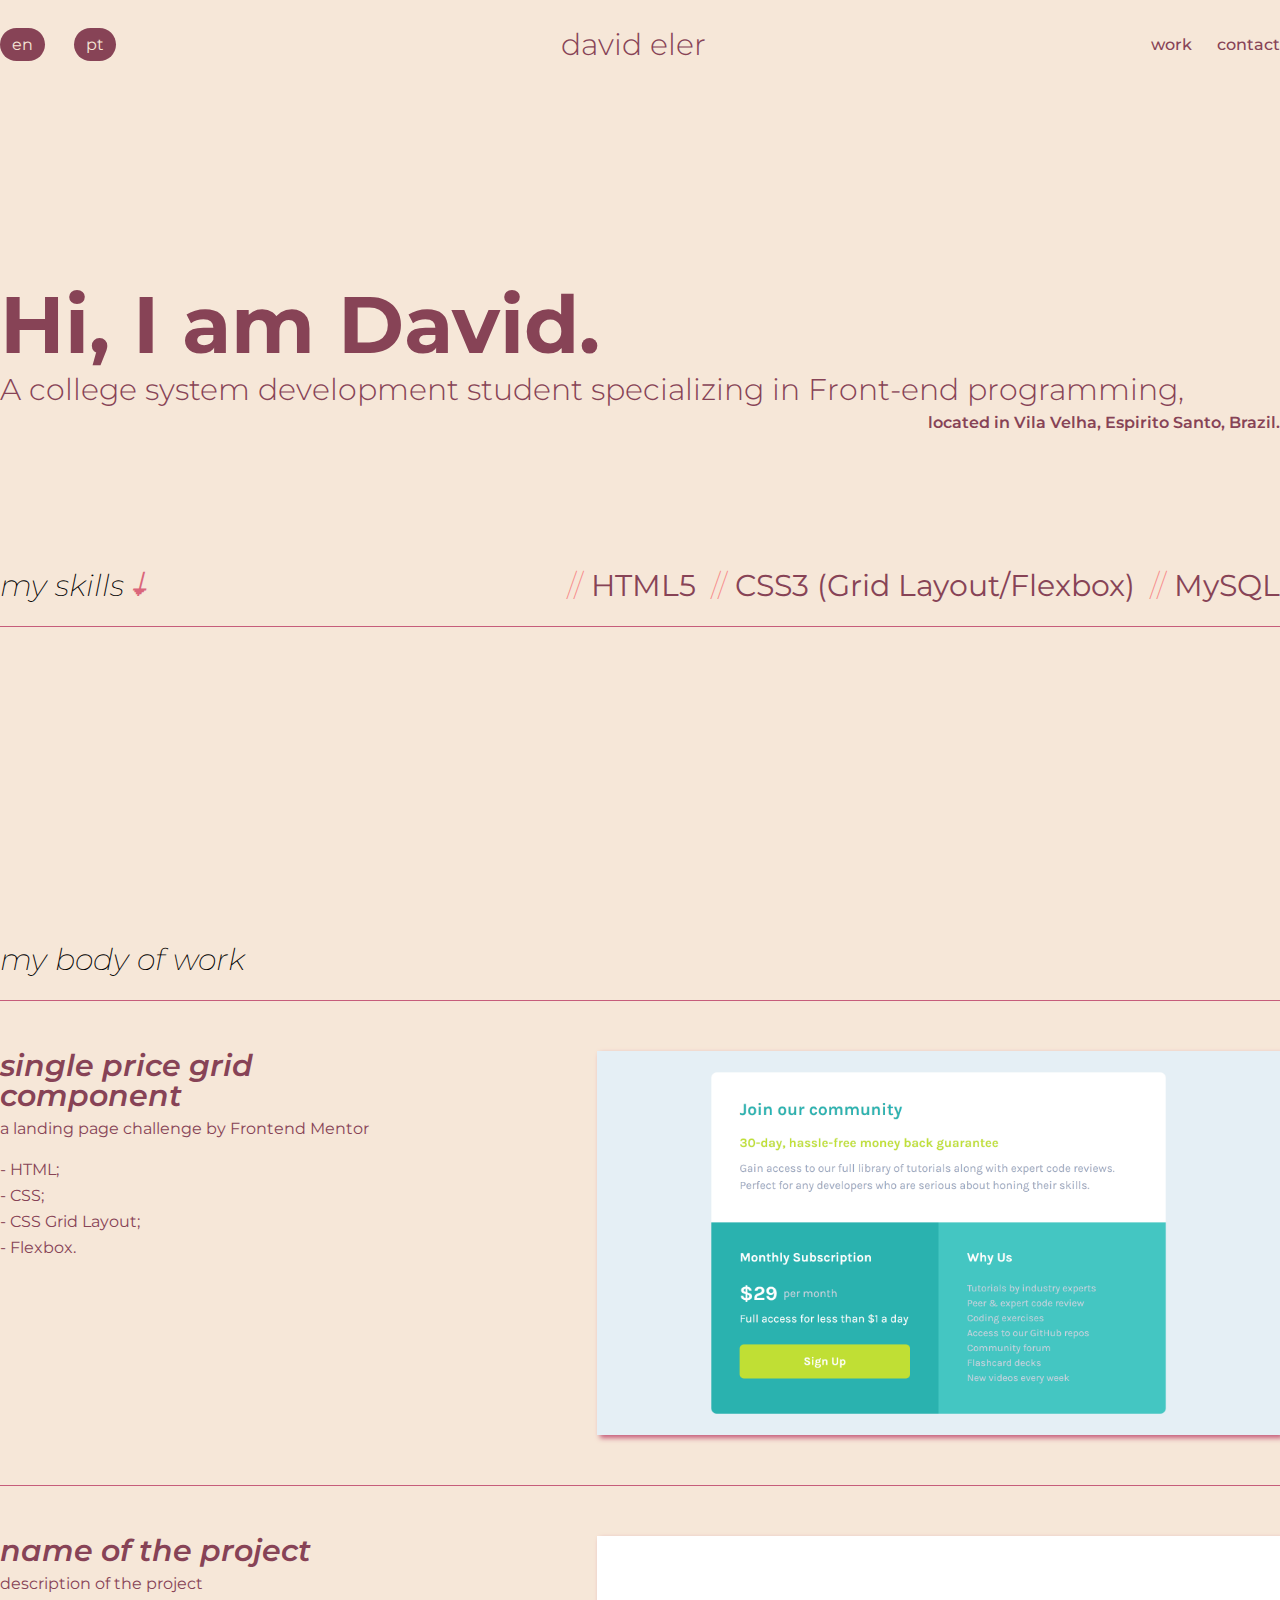
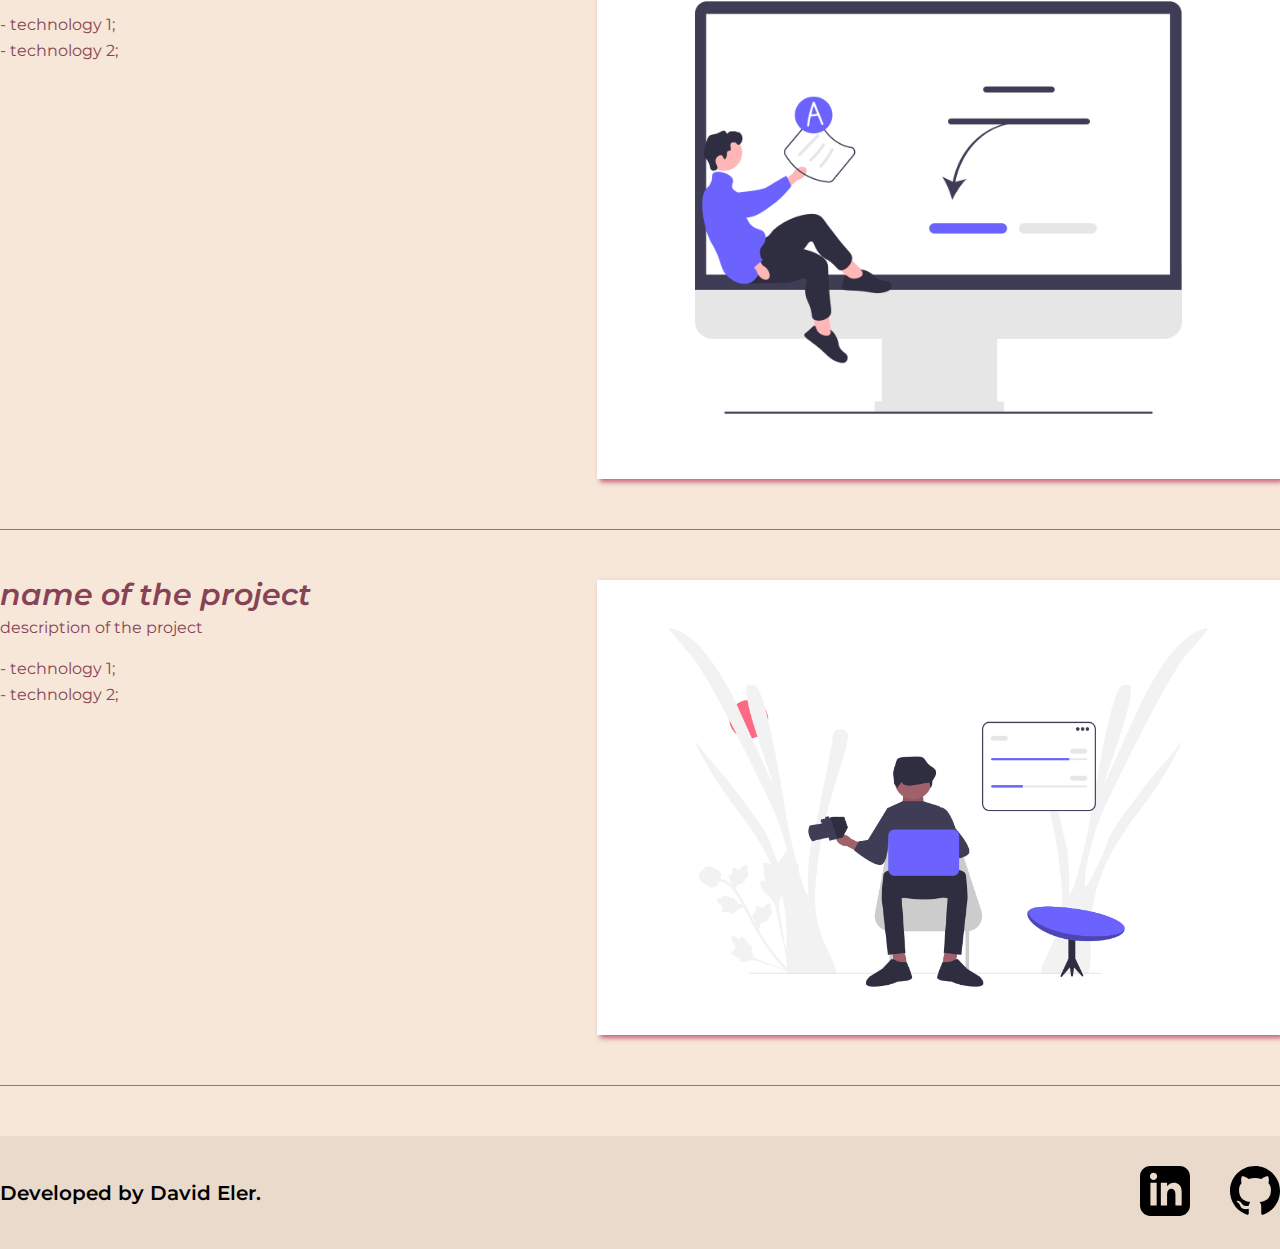
<file: en/index.html>
<!DOCTYPE html>
<html lang="en">

<head>
    <title>David Eler</title>
    <meta charset="UTF-8">
    <meta name="viewport" content="width=device-width, initial-scale=1, shrink-to-fit=no">
    <link rel="preconnect" href="https://fonts.googleapis.com">
    <link rel="preconnect" href="https://fonts.gstatic.com" crossorigin>
    <link href="https://fonts.googleapis.com/css2?family=Montserrat:wght@100;200;300;400;500;600;700&display=swap" rel="stylesheet">
    <link rel="stylesheet" href="../css/reset.css">
    <link rel="stylesheet" href="../css/style.css">
</head>

<body>
    <div class="container">
        <header class="header">
            <div class="menu">
                <div class="language">
                    <a class="english" href="#">en</a>
                    <a class="portuguese" href="../pt/index.html">pt</a>
                </div>

                <div class="logo">
                    <a href="#">david eler</a>
                </div>

                <div class="nav">
                    <a class="work" href="#work">work</a>
                    <a class="contact" href="#contact">contact</a>
                </div>
            </div>
        </header>

        <main class="content">
            <div class="about">
                <h1>Hi, I am David.</h1>
                <h2>A college system development student specializing in Front-end programming,</h2>
                <p>located in Vila Velha, Espirito Santo, Brazil.</p>

                <div class="skills">
                    <h2>my skills</h2>
                    <ul class="skills-list">
                        
                        <li>HTML5</li>
                        <li class="css-skill">CSS3 (Grid Layout/Flexbox)</li>
                        <li class="sql-skill">MySQL</li>
                    </ul>
                </div>                
            </div>

            <div id="work">
                <h2>my body of work</h2>

                <div class="project">
                    <div class="project-info">
                        <h2>single price grid component</h2>
                        <h3>a landing page challenge by Frontend Mentor</h3>

                        <ul class="technologies">
                            <li>- HTML;</li>
                            <li>- CSS;</li>
                            <li>- CSS Grid Layout;</li>
                            <li>- Flexbox.</li>
                        </ul>
                    </div>

                    <div class="project-img">
                        <img src="../img/singleprice.png" alt="Screenshot of the Single Price challenge">
                    </div>
                </div>

                <div class="project">
                    <div class="project-info">
                        <h2>name of the project</h2>
                        <h3>description of the project</h3>

                        <ul class="technologies">
                            <li> - technology 1;</li>
                            <li>- technology 2;</li>
                        </ul>
                    </div>

                    <div class="project-img">
                        <img src="../img/drawing2.png" alt="Screenshot of a website project">
                    </div>
                </div>

                <div class="project">
                    <div class="project-info">
                        <h2>name of the project</h2>
                        <h3>description of the project</h3>

                        <ul class="technologies">
                            <li> - technology 1;</li>
                            <li> - technology 2;</li>
                        </ul>
                    </div>

                    <div class="project-img">
                        <img src="../img/drawing3.png" alt="Screenshot of a website project">
                    </div>
                </div>
            </div>
        </main>

        <footer id="contact"  class="footer">
            <div class="footer-content">
                <p>Developed by David Eler.</p>
                <div class="social-media">
                    <a href="https://linkedin.com/in/eler-david"><img src="../img/linkedin.svg" alt="LinkedIn icon"></a>
                    <a href="https://github.com/david-eler"><img src="../img/github.svg" alt="GitHub icon"></a>
                </div>
            </div>
        </footer>
    </div>    
</body>

</html>
</file>
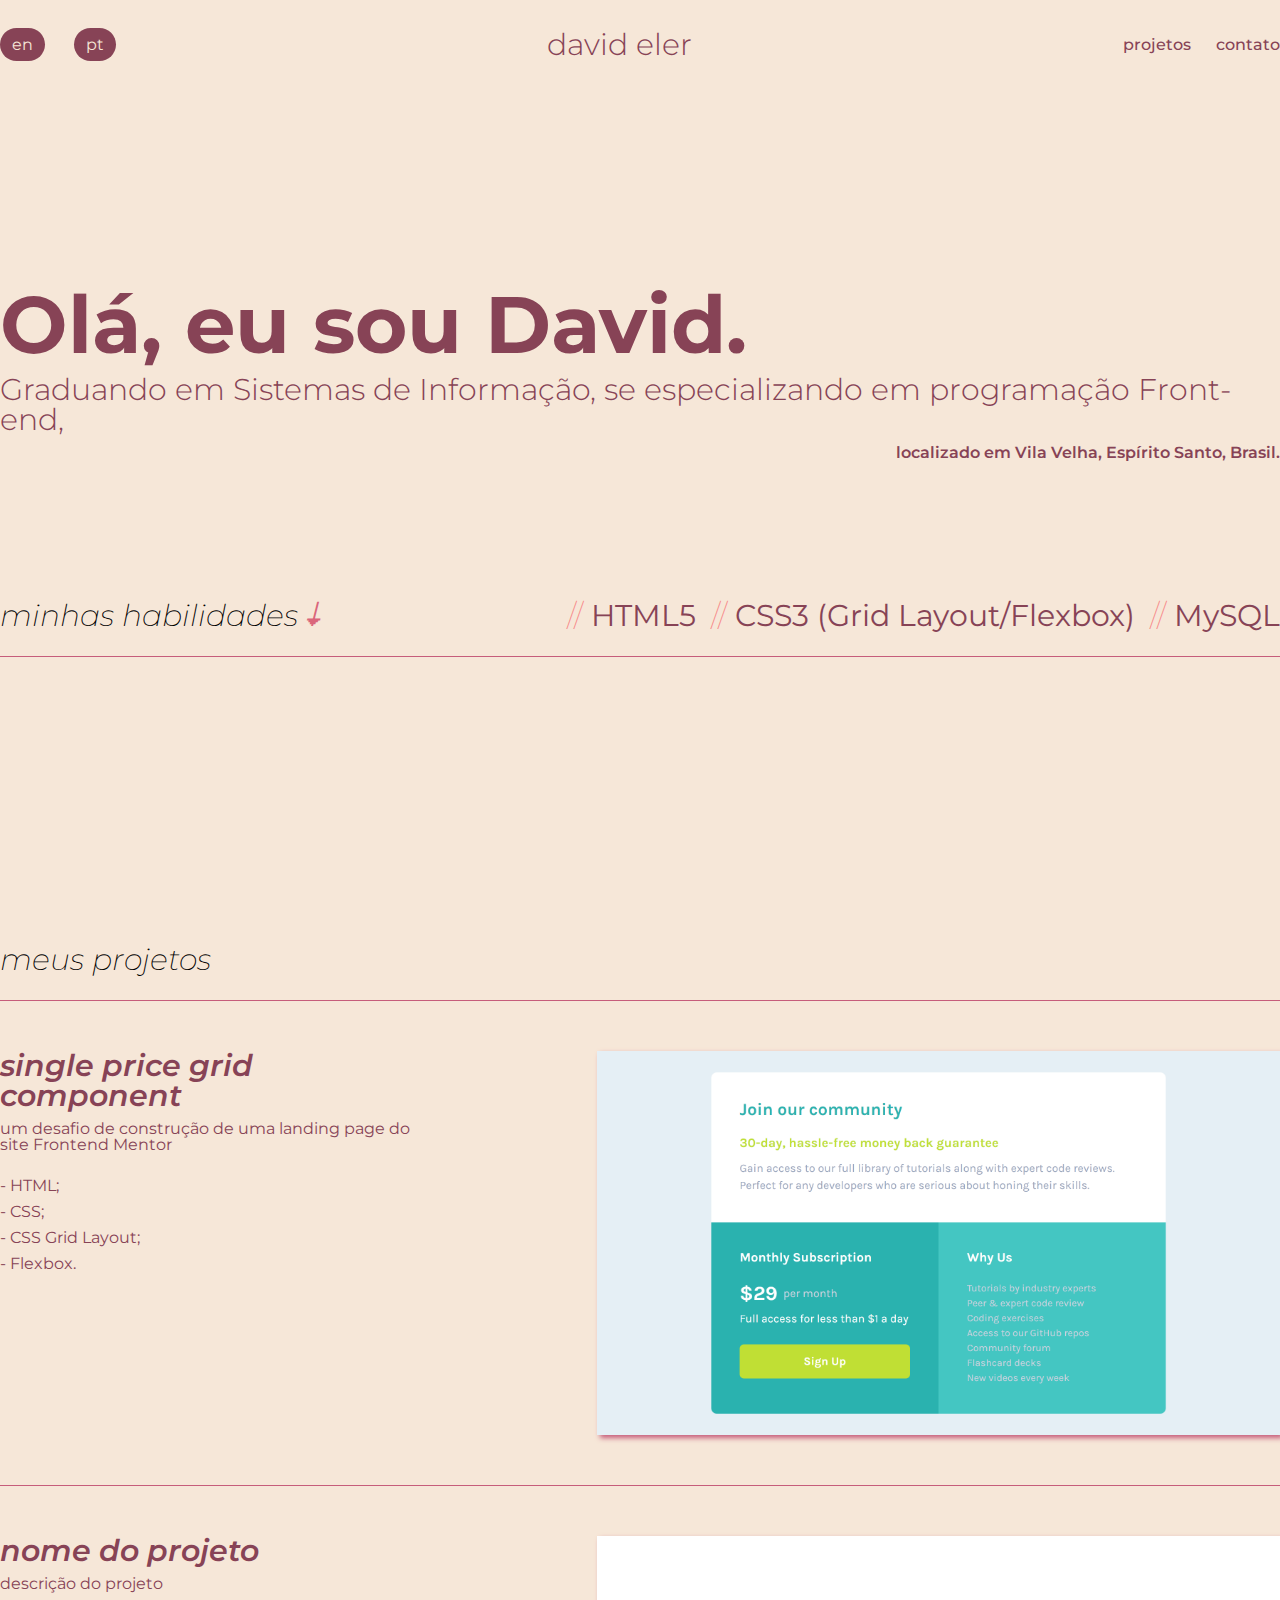
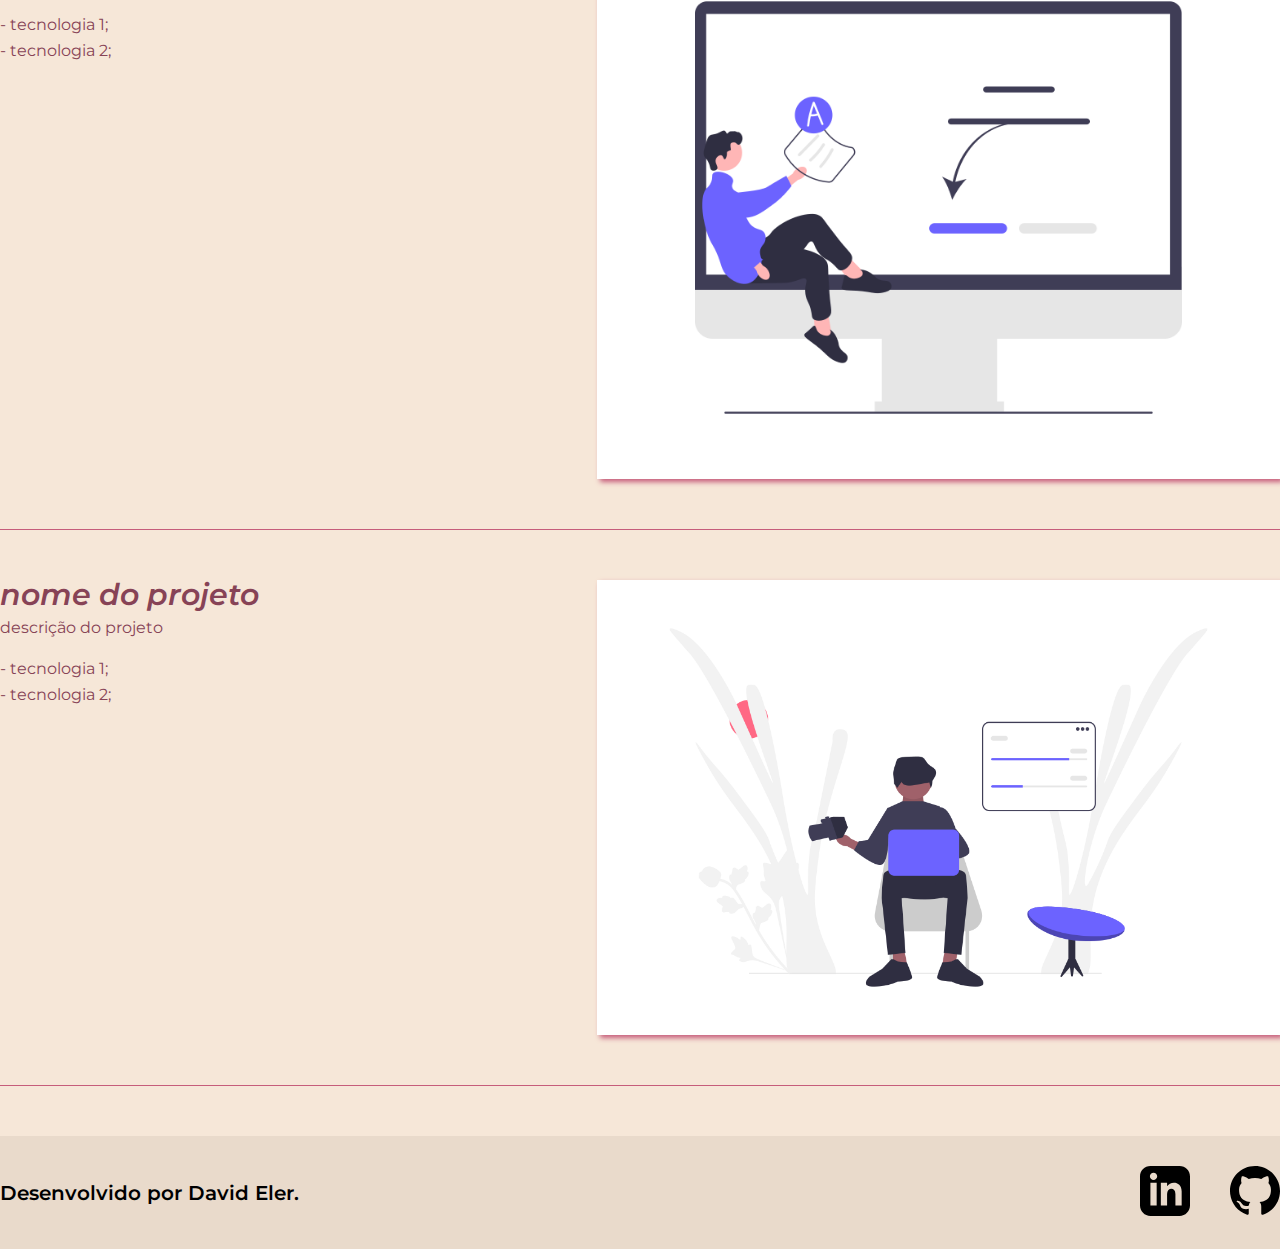
<file: pt/index.html>
<!DOCTYPE html>
<html lang="pt-BR">

<head>
    <title>David Eler</title>
    <meta charset="UTF-8">
    <meta name="viewport" content="width=device-width, initial-scale=1, shrink-to-fit=no">
    <link rel="preconnect" href="https://fonts.googleapis.com">
    <link rel="preconnect" href="https://fonts.gstatic.com" crossorigin>
    <link href="https://fonts.googleapis.com/css2?family=Montserrat:wght@100;200;300;400;500;600;700&display=swap" rel="stylesheet">
    <link rel="stylesheet" href="../css/reset.css">
    <link rel="stylesheet" href="../css/style.css">
</head>

<body>
    <div class="container">
        <header class="header">
            <div class="menu">
                <div class="language">
                    <a class="english" href="../en/index.html">en</a>
                    <a class="portuguese" href="#">pt</a>
                </div>

                <div class="logo">
                    <a href="#">david eler</a>
                </div>

                <div class="nav">
                    <a class="work" href="#work">projetos</a>
                    <a class="contact" href="#contact">contato</a>
                </div>
            </div>
        </header>

        <main class="content">
            <div class="about">
                <h1>Olá, eu sou David.</h1>
                <h2>Graduando em Sistemas de Informação, se especializando em programação Front-end,</h2>
                <p>localizado em Vila Velha, Espírito Santo, Brasil.</p>

                <div class="skills">
                    <h2>minhas habilidades</h2>
                    <ul class="skills-list">
                        
                        <li>HTML5</li>
                        <li class="css-skill">CSS3 (Grid Layout/Flexbox)</li>
                        <li class="sql-skill">MySQL</li>
                    </ul>
                </div>                
            </div>

            <div id="work">
                <h2>meus projetos</h2>

                <div class="project">
                    <div class="project-info">
                        <h2>single price grid component</h2>
                        <h3>um desafio de construção de uma landing page do site Frontend Mentor</h3>

                        <ul class="technologies">
                            <li>- HTML;</li>
                            <li>- CSS;</li>
                            <li>- CSS Grid Layout;</li>
                            <li>- Flexbox.</li>
                        </ul>
                    </div>

                    <div class="project-img">
                        <img src="../img/singleprice.png" alt="Screenshot of the Single Price challenge">
                    </div>
                </div>

                <div class="project">
                    <div class="project-info">
                        <h2>nome do projeto</h2>
                        <h3>descrição do projeto</h3>

                        <ul class="technologies">
                            <li> - tecnologia 1;</li>
                            <li>- tecnologia 2;</li>
                        </ul>
                    </div>

                    <div class="project-img">
                        <img src="../img/drawing2.png" alt="Screenshot of a website project">
                    </div>
                </div>

                <div class="project">
                    <div class="project-info">
                        <h2>nome do projeto</h2>
                        <h3>descrição do projeto</h3>

                        <ul class="technologies">
                            <li> - tecnologia 1;</li>
                            <li>- tecnologia 2;</li>
                        </ul>
                    </div>

                    <div class="project-img">
                        <img src="../img/drawing3.png" alt="Screenshot of a website project">
                    </div>
                </div>
            </div>
        </main>

        <footer id="contact"  class="footer">
            <div class="footer-content">
                <p>Desenvolvido por David Eler.</p>
                <div class="social-media">
                    <a href="https://linkedin.com/in/eler-david"><img src="../img/linkedin.svg" alt="LinkedIn icon"></a>
                    <a href="https://github.com/david-eler"><img src="../img/github.svg" alt="GitHub icon"></a>
                </div>
            </div>
        </footer>
    </div>    
</body>

</html>
</file>
<file: css/style.css>
body {
    background-color: #F6E7D8;
    font-family: "Montserrat", sans-serif;
    height: 100vh;
}

.container {
    height: 100%;
}

/* HEADER */

.header {
    background-color: #F6E7D8;
}

.menu {
    max-width: 1440px;
    margin: 0 auto;
    padding: 30px 0;
    display: flex;
    flex-wrap: wrap;
    justify-content: space-between;
    align-items: center;
}

.language a {
    text-decoration: none;
    font-size: 16px;
    background-color: #874356;
    color: #F6E7D8;
    padding: 7px 12px;
    border-radius: 20px;
}

.language a+a {
    margin-left: 25px;
}

.language a:hover {
    background-color: #F68989;
}

.logo a {
    font-size: 30px;
    color: #874356;
    text-decoration: none;
    font-weight: 300;
}

.logo a:hover {
    color: #da667b;
}

.nav {
    display: flex;
    flex-wrap: wrap;
    justify-content: space-between;
}

.nav a {
    text-decoration: none;
    font-size: 16px;
    font-weight: 500;
    color: #874356;
}

.nav a+a {
    margin-left: 25px;
}

.nav a:hover {
    border-bottom: 1px solid #F68989;
}

/* CONTENT */ 

.content {
    display: grid;
    justify-content: center;
    margin-top: 60px;
}

/* ABOUT */

.about {
    height: 65vh;
    max-width: 1440px;
    padding-top: 15vh;
    padding-bottom: 25px;
    
}

.about h1 {
    font-size: 80px;
    font-weight: bold;
    color: #874356;
}

.about h2 {
    margin-top: 10px;
    font-size: 30px;
    line-height: 1;
    font-weight: 300;
    color: #874356;
}

.about p {
    margin-top: 10px;
    text-align: end;
    font-weight: 600;
    color: #874356;
}

/* SKILLS */

.skills {
    max-width: 1440px;
    margin-top: 130px;
    display: flex;
    align-items: center;
    justify-content: space-between;
    padding-bottom: 25px;
    border-bottom: 1px solid #C65D7B;
    position: relative;
    
}

.skills h2 {
    font-style: italic;
    font-size: 30px;
    font-weight: 200;
    color: black;    
}


@keyframes seta {
    from {
        right: 50%;
        top: 35vh;
    }

    to {
        right: 50%;
        top: 37vh;
    }
}

.skills h2::after {
    content: "🠓";
    position: absolute;
    color: #da667b;
    animation: seta 0.7s ease-in 0s infinite alternate;
}

.skills ul {
    display: flex;
    flex-wrap: wrap;
    justify-content: center;
    gap: 15px;
    padding-top: 10px;
}

.skills-list li {
    font-size: 30px;
    color: #874356;
}

.skills-list li::before {
    content: "// ";
    font-weight: 200;
    color: #F68989;
}

.skills-list li:hover {
    color: #da667b;
    cursor: pointer;
}

/* WORK */

#work {
    max-width: 1440px;
    padding-top: 50px;
}

#work > h2 {
    font-style: italic;
    font-size: 30px;
    font-weight: 200;
    padding-bottom: 25px;
    border-bottom: 1px solid #C65D7B;
}

.project {
    max-width: 1440px;
    display: grid;
    grid-template-columns: 1fr 2fr;
    margin-top: 50px;
    padding-bottom: 50px;
    border-bottom: 1px solid #C65D7B;
}

.project-info h2 {
    font-weight: 600;
    font-style: italic;
    font-size: 30px;
    color: #874356;
}

.project-info h3 {
    margin-top: 10px;
    color: #874356;
}

.technologies {
    margin-top: 25px;
}

.technologies li {
    margin-top: 10px;
    color: #874356;
}

.project-img {
    display: flex;
    flex-wrap: wrap;
    justify-content: end;
}

.project-img img {
    max-width: 80%;
    box-shadow: 3px 3px 5px #C65D7B;
}

.project-img img:hover {
    box-shadow: 3px 3px 5px #F68989;
    cursor: pointer;
}

/* FOOTER */

.footer {
    background-color: #e9dacb;
    margin-top: 50px;
}

.footer-content {
    max-width: 1440px;
    margin: 0 auto;
    padding: 30px 0;
    display: flex;
    flex-wrap: wrap;
    justify-content: space-between;
    align-items: center;
}

.footer-content p {
    font-size: 20px;
    font-weight: 600;
}

.social-media {
    display: flex;
    flex-wrap: wrap;
    justify-content: space-between;
}

.social-media a img {
    width: 50px;
}

.social-media a+a {
    margin-left: 40px;
}
</file>
